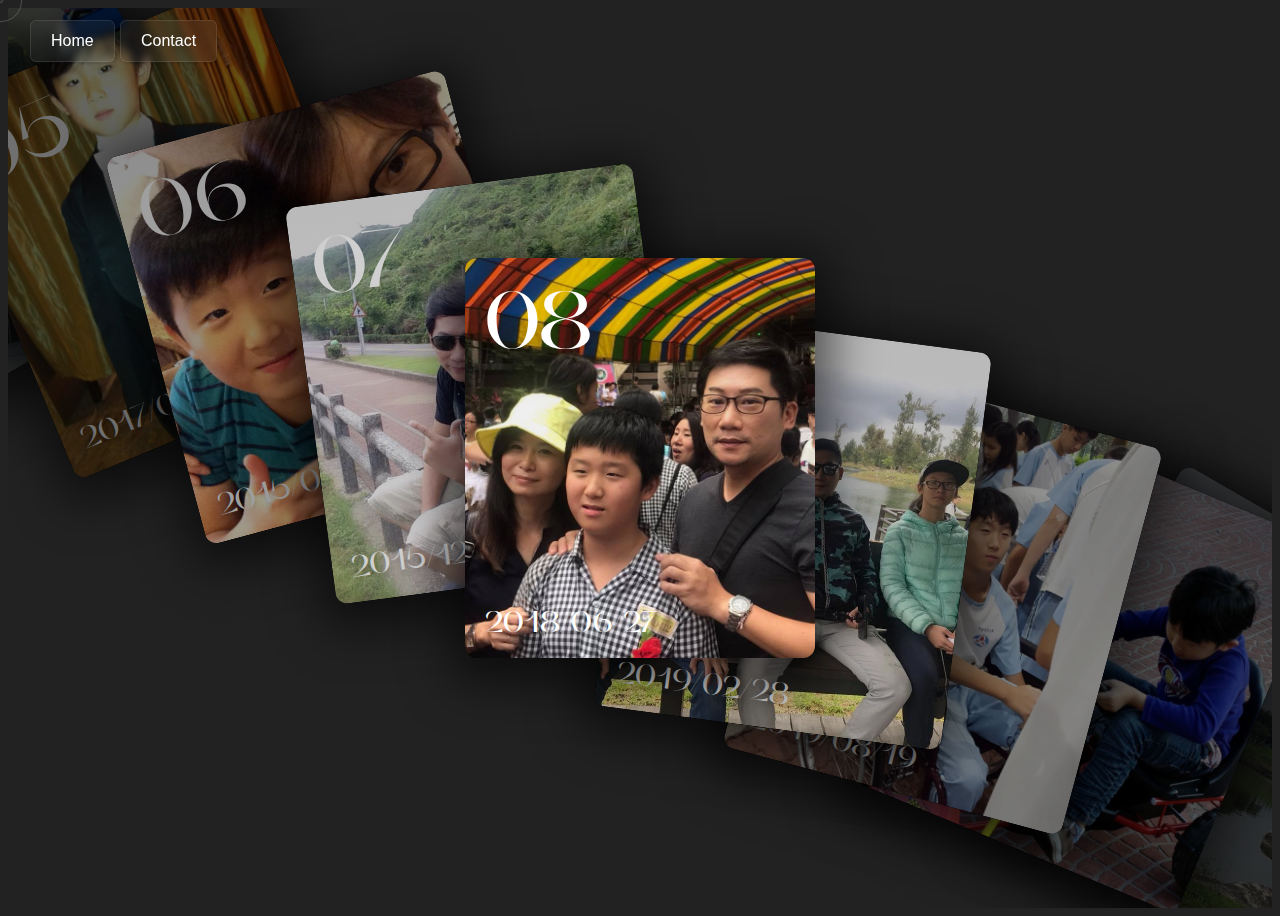
<file: img.html>
<!DOCTYPE html>
<html lang="en">
<head>
    <meta charset="UTF-8">
    <meta http-equiv="X-UA-Compatible" content="IE=edge">
    <meta name="viewport" content="width=device-width, initial-scale=1.0">
    <title>@codewith_muhilan</title>
    <link rel="stylesheet" href="https://cdnjs.cloudflare.com/ajax/libs/font-awesome/5.15.3/css/all.min.css">


    <style>
        body {
  overflow: hidden;
  font-family: "Roboto", serif;
  background-color: #222;
}

.carousel {
  position: relative;
  z-index: 1;
  height: 100vh;
  overflow: hidden;
  pointer-events: none;
}
.carousel-item {
  --items: 16;
  --width: clamp(150px, 30vw, 350px);
  --height: clamp(200px, 40vw, 400px);
  --x: calc(var(--active) * 800%);
  --y: calc(var(--active) * 200%);
  --rot: calc(var(--active) * 120deg);
  --opacity: calc(var(--zIndex) / var(--items) * 3 - 2);
  overflow: hidden;
  position: absolute;
  z-index: var(--zIndex);
  width: var(--width);
  height: var(--height);
  margin: calc(var(--height) * -0.5) 0 0 calc(var(--width) * -0.5);
  border-radius: 12px;
  top: 50%;
  left: 50%;
  -webkit-user-select: none;
     -moz-user-select: none;
      -ms-user-select: none;
          user-select: none;
  transform-origin: 0% 10%;
  box-shadow: 0 10px 50px 15px rgba(0, 0, 0, 0.6);
  background: black;
  pointer-events: all;
  transform: translate(var(--x), var(--y)) rotate(var(--rot));
  transition: transform 1.2s cubic-bezier(0, 0.02, 0, 1);

}
.carousel-item .carousel-box {
  position: absolute;
  z-index: 1;
  top: 0;
  left: 0;
  width: 100%;
  height: 100%;
  transition: opacity 0.8s cubic-bezier(0, 0.02, 0, 1);
  opacity: var(--opacity);
  font-family: "Orelo-sw-db", serif;
}
.carousel-item .carousel-box:before {
  content: "";
  position: absolute;
  z-index: 1;
  top: 0;
  left: 0;
  width: 100%;
  height: 100%;
  background: linear-gradient(to bottom, rgba(0, 0, 0, 0.1), rgba(0, 0, 0, 0) 100%, rgba(0, 0, 0, 0) 100%, rgba(0, 0, 0, 1));
}
.carousel-item .title {
  position: absolute;
  z-index: 1;
  color: #fff;
  bottom: 20px;
  left: 20px;
  transition: opacity 0.8s cubic-bezier(0, 0.02, 0, 1);
  font-size: clamp(20px, 3vw, 30px);
  text-shadow: 0 4px 4px rgba(0, 0, 0, 0.1);
}
.carousel-item .num {
  position: absolute;
  z-index: 1;
  color: #fff;
  top: 10px;
  left: 20px;
  transition: opacity 0.8s cubic-bezier(0, 0.02, 0, 1);
  font-size: clamp(20px, 10vw, 80px);
}

.carousel-item img {
        width: 100%;
        height: 100%;
        -o-object-fit: cover;
          object-fit: cover;
        pointer-events: none;
      }

      .layout {
        position: absolute;
        z-index: 0;
        top: 0;
        left: 0;
        width: 100%;
        height: 100%;
        pointer-events: none;
      }

.layout:before {
  content: "";
  position: absolute;
  z-index: 1;
  top: 0;
  left: 90px;
  width: 10px;
  height: 100%;
  border: 1px solid #fff;
  border-top: none;
  border-bottom: none;
  opacity: 0.15;
}
.layout .box {
  position: absolute;
  bottom: 0;
  left: 30px;
  color: #fff;
  transform-origin: 0% 100%;
  transform: rotate(-90deg);
  font-size: 9px;
  line-height: 1.4;
  text-transform: uppercase;
  opacity: 0.4;
}

.logo {
  position: absolute;
  z-index: 2;
  top: 28px;
  right: 28px;
  width: 30px;
  height: 30px;
  background: #fff;
  border-radius: 50%;
  opacity: 0.5;
  display: flex;
  justify-content: center;
  align-items: center;
  font-family: "Orelo-sw-db", serif;
  pointer-events: all;
  color: black;
  text-decoration: none;
  font-size: 20px;
  overflow: hidden;
  padding-bottom: 0.1em;
}

.social {
      position: absolute;
      z-index: 10;
      bottom: 20px;
      right: 25px;
      color: #fff;
      opacity: 0.4;
    }
    .social a {
      display: inline-block;
      margin-left: 3px;
    }
    .social svg {
      --fill: #fff;
      width: 35px;
      height: 35px;
    }
    .cursor {
  position: fixed;
  z-index: 10;
  top: 0;
  left: 0;
  --size: 40px;
  width: var(--size);
  height: var(--size);
  border-radius: 50%;
  border: 1px solid rgba(255, 255, 255, 0.2);
  margin: calc(var(--size) * -0.5) 0 0 calc(var(--size) * -0.5);
  transition: transform 0.85s cubic-bezier(0, 0.02, 0, 1);
  display: none;
  pointer-events: none;
}


@media (pointer: fine) {
  .cursor {
    display: block;
  }
}

.cursor2 {
  --size: 2px;
  transition-duration: 0.7s;
}



@font-face {
  font-family: "Orelo-sw-db";
  src: url([data-uri]) format("truetype");
  font-weight: inherit;
  font-style: inherit;
}


/* -- YouTube Link Styles -- */

#source-link {
  left: 120px;
  top: 20px;
}


#yt-link {  
  top: 20px;
}


.meta-link {
  align-items: center;
  backdrop-filter: blur(3px);
  background-color: rgba(255, 255, 255, 0.05);
  border: 1px solid rgba(255, 255, 255, 0.1);
  border-radius: 6px;
  box-shadow: 2px 2px 2px rgba(0, 0, 0, 0.1);
  cursor: pointer;  
  display: inline-flex;
  gap: 5px;
  left: 30px;
  padding: 10px 20px;
  position: fixed;
  text-decoration: none;
  transition: background-color 600ms, border-color 600ms;
  z-index: 10000;
}

.meta-link:hover {
  background-color: rgba(255, 255, 255, 0.2);
  border: 1px solid rgba(255, 255, 255, 0.3);
}

.meta-link > i, .meta-link > span {
  height: 20px;
  line-height: 20px;
}

.meta-link > span {
  color: white;
  font-family: "Rubik", sans-serif;
  transition: color 600ms;
}
    </style>
</head>
<body>
    <div class="carousel">
        <div class="carousel-item">
            <div class="carousel-box">
                <div class="title">2017/02/16</div>
                <div class="num">01</div>
                <img src="images/465982702_9118650391512822_3571495087761975134_n.jpg" />
            </div>
        </div>
    
        <div class="carousel-item">
            <div class="carousel-box">
                <div class="title">2017/02/16</div>
                <div class="num">02</div>
                <img src="images/465968526_9118650041512857_2336774681854529674_n.jpg" />
            </div>
        </div>
    
        <div class="carousel-item">
            <div class="carousel-box">
                <div class="title">2019/02/28</div>
                <div class="num">03</div>
                <img
                    src="images/52786715_2399039446807317_5544043763925516288_n.jpg"
                />
            </div>
        </div>
    
        <div class="carousel-item">
            <div class="carousel-box">
                <div class="title">2017/02/16</div>
                <div class="num">04</div>
                <img src="images/465727554_9118650228179505_8834679071491976578_n.jpg" />
            </div>
        </div>
    
        <div class="carousel-item">
            <div class="carousel-box">
                <div class="title">2017/02/16</div>
                <div class="num">05</div>
                <img src="images/465977822_9118650038179524_8780899389290531415_n.jpg" />
            </div>
        </div>
    
        <div class="carousel-item">
            <div class="carousel-box">
                <div class="title">2015/07/19</div>
                <div class="num">06</div>
                <img src="images/464970035_9074714029239792_6689736525021621943_n.jpg" />
            </div>
        </div>
    
        <div class="carousel-item">
            <div class="carousel-box">
                <div class="title">2015/12/20</div>
                <div class="num">07</div>
                <img src="images/465423299_9087321751312353_3175002049971625286_n.jpg" />
            </div>
        </div>
    
        <div class="carousel-item">
            <div class="carousel-box">
                <div class="title">2018/06/27</div>
                <div class="num">08</div>
                <img src="images/36245176_2031794160198516_6247121122777628672_n.jpg" />
            </div>
        </div>
    
        <div class="carousel-item">
            <div class="carousel-box">
                <div class="title">2019/02/28</div>
                <div class="num">09</div>
                <img src="images/52806666_2399032313474697_7965537409058209792_n.jpg" />
            </div>
        </div>
        <div class="carousel-item">
            <div class="carousel-box">
                <div class="title">2019/08/19</div>
                <div class="num">10</div>
                <img src="images/67757069_2669912803053312_2442826236590817280_n.jpg" />
            </div>
        </div>
        <div class="carousel-item">
          <div class="carousel-box">
              <div class="title">2019/08/19</div>
              <div class="num">11</div>
              <img src="images/37294461_2064177400293525_7515967144778006528_n.jpg" />
          </div>
      </div>
      <div class="carousel-item">
        <div class="carousel-box">
            <div class="title">2019/08/19</div>
            <div class="num">12</div>
            <img src="images/94633331_3243364042374849_3358423374727479296_n.jpg" />
        </div>
    </div>
    <div class="carousel-item">
      <div class="carousel-box">
          <div class="title">2019/08/19</div>
          <div class="num">13</div>
          <img src="images/465902096_9118650238179504_6156671528807486828_n.jpg" />
      </div>
  </div>
  <div class="carousel-item">
    <div class="carousel-box">
        <div class="title">2019/08/19</div>
        <div class="num">14</div>
        <img src="images/68264743_2669913839719875_4435712639850512384_n.jpg" />
    </div>
  </div>
  <div class="carousel-item">
    <div class="carousel-box">
        <div class="title">2019/08/19</div>
        <div class="num">15</div>
        <img src="images/241052102_4685553188155920_4459871965276809272_n.jpg"  />
    </div>
  </div>
  <div class="carousel-item">
    <div class="carousel-box">
        <div class="title">2019/08/19</div>
        <div class="num">16</div>
        <img src="images/240954676_4685554241489148_1563284790187519608_n.jpg" />
    </div>
  </div>
    </div>
    

    
    <svg style="display: none">
        <symbol id="ico-instagram" viewBox="0 0 35 35">
            <circle opacity=".2" cx="17.5" cy="17.5" r="17" stroke="var(--fill)" fill="none"></circle>
            <path
                fill-rule="evenodd"
                clip-rule="evenodd"
                d="M24.944 20.476c.028-.457.042-1.282.042-2.476s-.014-2.019-.042-2.476c-.056-1.09-.378-1.93-.965-2.517s-1.422-.91-2.503-.965C21.018 12.014 20.194 12 19 12s-2.019.014-2.476.042c-1.081.047-1.92.368-2.517.965s-.918 1.436-.965 2.518C13.014 15.98 13 16.805 13 18c0 1.194.014 2.019.042 2.476.047 1.09.368 1.93.965 2.517s1.436.91 2.518.965c.466.028 1.29.042 2.475.042 1.184 0 2.01-.014 2.476-.042 1.072-.047 1.906-.368 2.503-.965.597-.597.918-1.436.965-2.517ZM19 13.075h-1.427c-.186 0-.438.01-.755.029a11.61 11.61 0 0 0-.797.07c-.215.028-.401.08-.56.154-.26.102-.489.251-.685.447-.196.196-.35.425-.461.685-.056.15-.103.336-.14.56a7.843 7.843 0 0 0-.084.811 7.113 7.113 0 0 0-.014.741c.01.178.01.453 0 .826-.01.373-.01.573 0 .601.01.028.01.228 0 .601s-.01.648 0 .826c.01.177.014.424.014.74 0 .318.028.588.084.812l.14.56c.112.26.265.489.461.685.196.196.425.345.685.447.15.056.336.108.56.154.224.047.49.07.797.07.308 0 .56.01.755.028.196.019.471.019.826 0 .354-.019.554-.019.601 0 .047.019.242.019.587 0s.62-.019.826 0c.205.019.456.01.755-.028.298-.037.569-.06.811-.07.242-.01.424-.06.546-.154.26-.102.494-.251.699-.447a1.75 1.75 0 0 0 .447-.686c.056-.149.103-.335.14-.559.038-.224.066-.494.084-.811.019-.317.023-.564.014-.741a11.82 11.82 0 0 1 0-.826c.01-.373.01-.573 0-.601-.01-.028-.01-.228 0-.601s.01-.648 0-.826c-.01-.177-.014-.424-.014-.74 0-.318-.028-.588-.084-.812l-.14-.56a1.956 1.956 0 0 0-1.147-1.133 3.979 3.979 0 0 0-.545-.153 3.915 3.915 0 0 0-.811-.07c-.326 0-.578-.01-.755-.028a5.916 5.916 0 0 0-.826 0c-.372.019-.568.019-.587 0Zm3.706 2.225c.14-.14.21-.308.21-.504a.57.57 0 0 0-.21-.503.767.767 0 0 0-.517-.21.718.718 0 0 0-.504.21.622.622 0 0 0-.21.503c.01.196.08.364.21.504s.299.21.504.21c.205 0 .377-.07.517-.21ZM22.063 18c0 .849-.298 1.576-.895 2.182a2.882 2.882 0 0 1-2.168.895 3.075 3.075 0 0 1-2.182-.895c-.606-.588-.904-1.315-.895-2.182.01-.867.308-1.594.895-2.182.588-.587 1.315-.886 2.182-.895.867-.01 1.59.29 2.168.895.578.606.876 1.333.895 2.182Zm-1.077 0a1.95 1.95 0 0 0-.573-1.413A1.897 1.897 0 0 0 19 16c-.56 0-1.03.196-1.413.587A2.001 2.001 0 0 0 17 18c-.01.55.186 1.021.587 1.413.401.391.872.587 1.413.587.54 0 1.012-.196 1.413-.587.4-.392.592-.863.573-1.413Z"
                transform="translate(-1.5 -0.5)"
                fill="var(--fill)"
            ></path>
        </symbol>
    
        <symbol id="ico-linkedin" viewBox="0 0 35 35">
            <circle opacity=".2" cx="17.5" cy="17.5" r="17" stroke="var(--fill)" fill="none"></circle>
            <path
                fill-rule="evenodd"
                clip-rule="evenodd"
                d="M15.3025 14.0835C15.3025 14.3845 15.1934 14.6403 14.9752 14.851C14.757 15.0617 14.4786 15.167 14.14 15.167C13.8014 15.167 13.5267 15.0617 13.316 14.851C13.1053 14.6403 13 14.3807 13 14.0722C13 13.7637 13.1053 13.5079 13.316 13.3047C13.5267 13.1016 13.8051 13 14.1512 13C14.4974 13 14.772 13.1016 14.9752 13.3047C15.1783 13.5079 15.2874 13.7675 15.3025 14.0835ZM13.0677 23V16.0248H15.2348V23H13.0677ZM16.4763 16.0248C16.5064 16.8676 16.5214 17.6125 16.5214 18.2596V23H18.7111V18.9819C18.7111 18.7111 18.7336 18.5305 18.7788 18.4402C18.9895 17.8984 19.3582 17.6275 19.8849 17.6275C20.6223 17.6275 20.991 18.1317 20.991 19.14V23H23.158V18.8691C23.158 17.8758 22.9285 17.1272 22.4695 16.623C22.0105 16.1189 21.4048 15.8668 20.6524 15.8668C19.6742 15.8668 18.9594 16.243 18.5079 16.9955H18.4628L18.3499 16.0248H16.4763Z"
                transform="translate(0 -1)"
                fill="var(--fill)"
            ></path>
        </symbol>
    </svg>
    <div class="cursor"></div>
    <div class="cursor cursor2"></div>

    <a id="source-link" class="meta-link" href="contact.html">
      <span class="roboto-mono">Contact</span>
  </a>

  <a id="yt-link" class="meta-link" href="index.html" >
      <span>Home</span>
  </a>

    <script>
        /*--------------------
Vars
--------------------*/
let progress = 50
let startX = 0
let active = 0
let isDown = false

/*--------------------
Contants
--------------------*/
const speedWheel = 0.05
const speedDrag = -0.08

/*--------------------
Get Z
--------------------*/
const getZindex = (array, index) => (array.map((_, i) => (index === i) ? array.length : array.length - Math.abs(index - i)))

/*--------------------
Items
--------------------*/
const $items = document.querySelectorAll('.carousel-item')
const $cursors = document.querySelectorAll('.cursor')

const displayItems = (item, index, active) => {
  const zIndex = getZindex([...$items], active)[index]
  item.style.setProperty('--zIndex', zIndex)
  item.style.setProperty('--active', (index-active)/$items.length)
}

/*--------------------
Animate
--------------------*/
const animate = () => {
  progress = Math.max(0, Math.min(progress, 100))
  active = Math.floor(progress/100*($items.length-1))
  
  $items.forEach((item, index) => displayItems(item, index, active))
}
animate()

/*--------------------
Click on Items
--------------------*/
$items.forEach((item, i) => {
  item.addEventListener('click', () => {
    progress = (i/$items.length) * 100 + 6.5
    animate()
  })
})

/*--------------------
Handlers
--------------------*/
const handleWheel = e => {
  const wheelProgress = e.deltaY * speedWheel
  progress = progress + wheelProgress
  animate()
}

const handleMouseMove = (e) => {
  if (e.type === 'mousemove') {
    $cursors.forEach(($cursor) => {
      $cursor.style.transform = `translate(${e.clientX}px, ${e.clientY}px)`
    })
  }
  if (!isDown) return
  const x = e.clientX || (e.touches && e.touches[0].clientX) || 0
  const mouseProgress = (x - startX) * speedDrag
  progress = progress + mouseProgress
  startX = x
  animate()
}

const handleMouseDown = e => {
  isDown = true
  startX = e.clientX || (e.touches && e.touches[0].clientX) || 0
}

const handleMouseUp = () => {
  isDown = false
}

/*--------------------
Listeners
--------------------*/
document.addEventListener('mousewheel', handleWheel)
document.addEventListener('mousedown', handleMouseDown)
document.addEventListener('mousemove', handleMouseMove)
document.addEventListener('mouseup', handleMouseUp)
document.addEventListener('touchstart', handleMouseDown)
document.addEventListener('touchmove', handleMouseMove)
document.addEventListener('touchend', handleMouseUp)
    </script>
</body>
</html>
</file>
